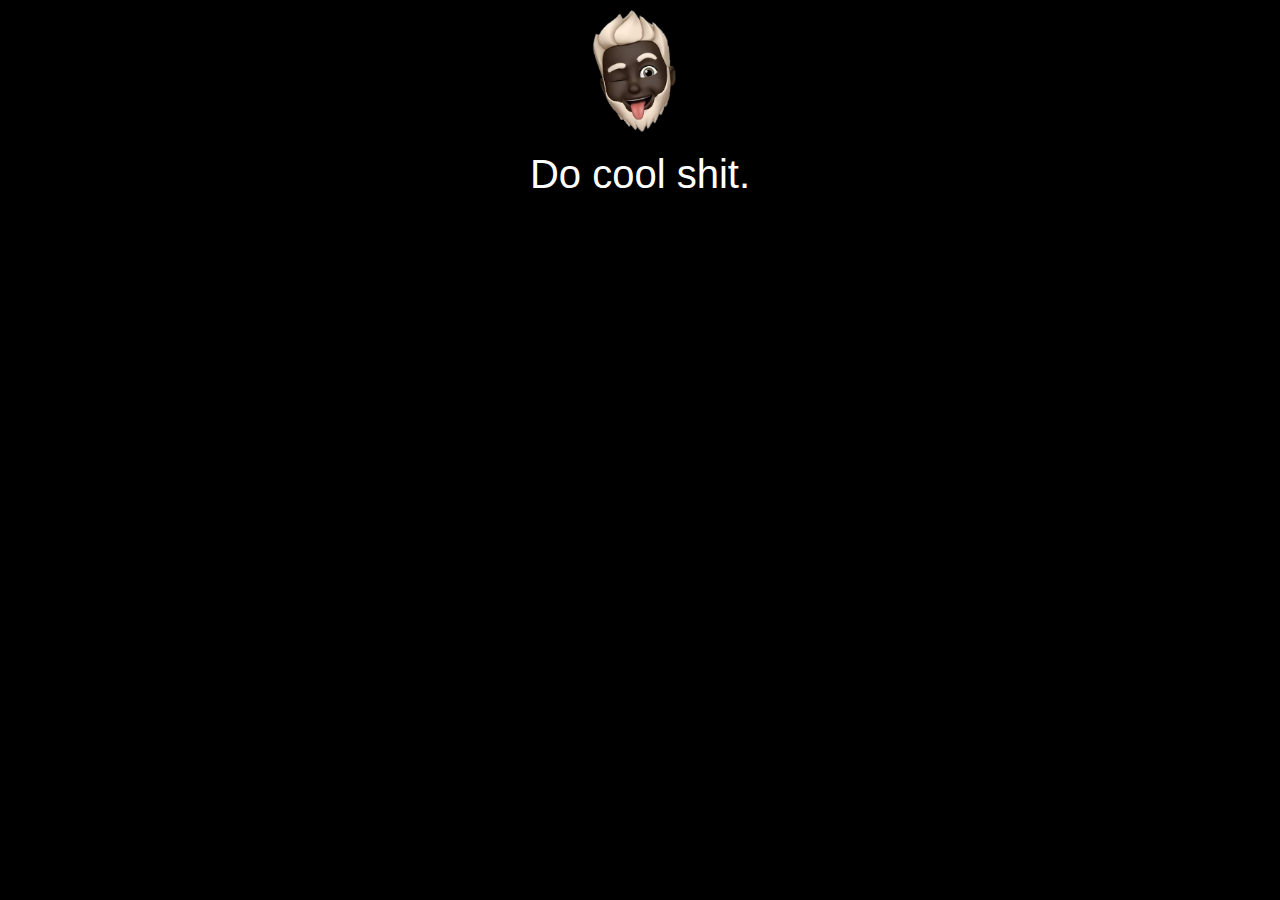
<file: about.html>
<!DOCTYPE html>
<html lang="en" >

<head>
  <meta charset="utf-8">
   <meta http-equiv="X-UA-Compatible" content="IE=edge">
   <meta name="viewport" content="width=device-width, initial-scale=1">
  <title>About</title>
    <!-- Bootstrap -->
    <link href="css/bootstrap-4.4.1.css" rel="stylesheet">
</head>
<body style="background-color:black;">
<div align="center"><img src="images/gitavatar.png" alt="avatar" width="150" height="150"></div>
<h1 align="center" style="color:white;">Do cool shit.</h1> 
<div align="center"><br>
  <br>
  <br>
  <br>
  <br>
  <br>
  <br>
  <br>
  <br>
  <!--
</div>
<table width="100%" border="0" cellspacing="15">
  <tr>
    <td><iframe width="420" height="315" frameBorder="0"
src="https://www.youtube.com/embed/tgbNymZ7vqY?autoplay=1&mute=1"></iframe> </td>
    <td><iframe width="420" height="315" frameBorder="0"
src="https://www.youtube.com/embed/tgbNymZ7vqY?autoplay=1&mute=1"></iframe> </td>
    <td><iframe width="420" height="315" frameBorder="0"
src="https://www.youtube.com/embed/tgbNymZ7vqY?autoplay=1&mute=1"></iframe> </td>
  </tr>
</table>-->
      <div class="container">
 		<div class="row">	
 			<div class="col-xs-6 col-md-4">
			<div class="embed-responsive embed-responsive-16by9">								
		<iframe width="420" height="315" frameBorder="0" allowfullscreen src="https://www.youtube.com/embed/2Cqwv46IH60?playlist=2Cqwv46IH60&autoplay=1&mute=1&loop=1&controls=0&showinfo=0">
		</iframe>
		</div>
		</div>
        	<div class="col-xs-6 col-md-4">
			<div class="embed-responsive embed-responsive-16by9">
			<iframe width="420" height="315" frameBorder="0" allowfullscreen src="https://www.youtube.com/embed/_lWY5hOGL7k?playlist=_lWY5hOGL7k&autoplay=1&mute=1&loop=1&controls=0&showinfo=0">
		</iframe>
		</div>
		</div>
        	<div class="col-xs-6 col-md-4">
			<div class="embed-responsive embed-responsive-16by9">
			<iframe width="420" height="315" frameBorder="0" allowfullscreen src="https://www.youtube.com/embed/P2wRfBjS5-Y?playlist=P2wRfBjS5-Y&autoplay=1&mute=1&loop=1&controls=0&showinfo=0">
			</iframe>
			</div>
			</div>
			</div>


<!-- jQuery (necessary for Bootstrap's JavaScript plugins) -->
    <script src="js/jquery-3.4.1.min.js"></script>
    <!-- Include all compiled plugins (below), or include individual files as needed -->
    <script src="js/popper.min.js"></script>
    <script src="js/bootstrap-4.4.1.js"></script>
</body>
</html>
</file>
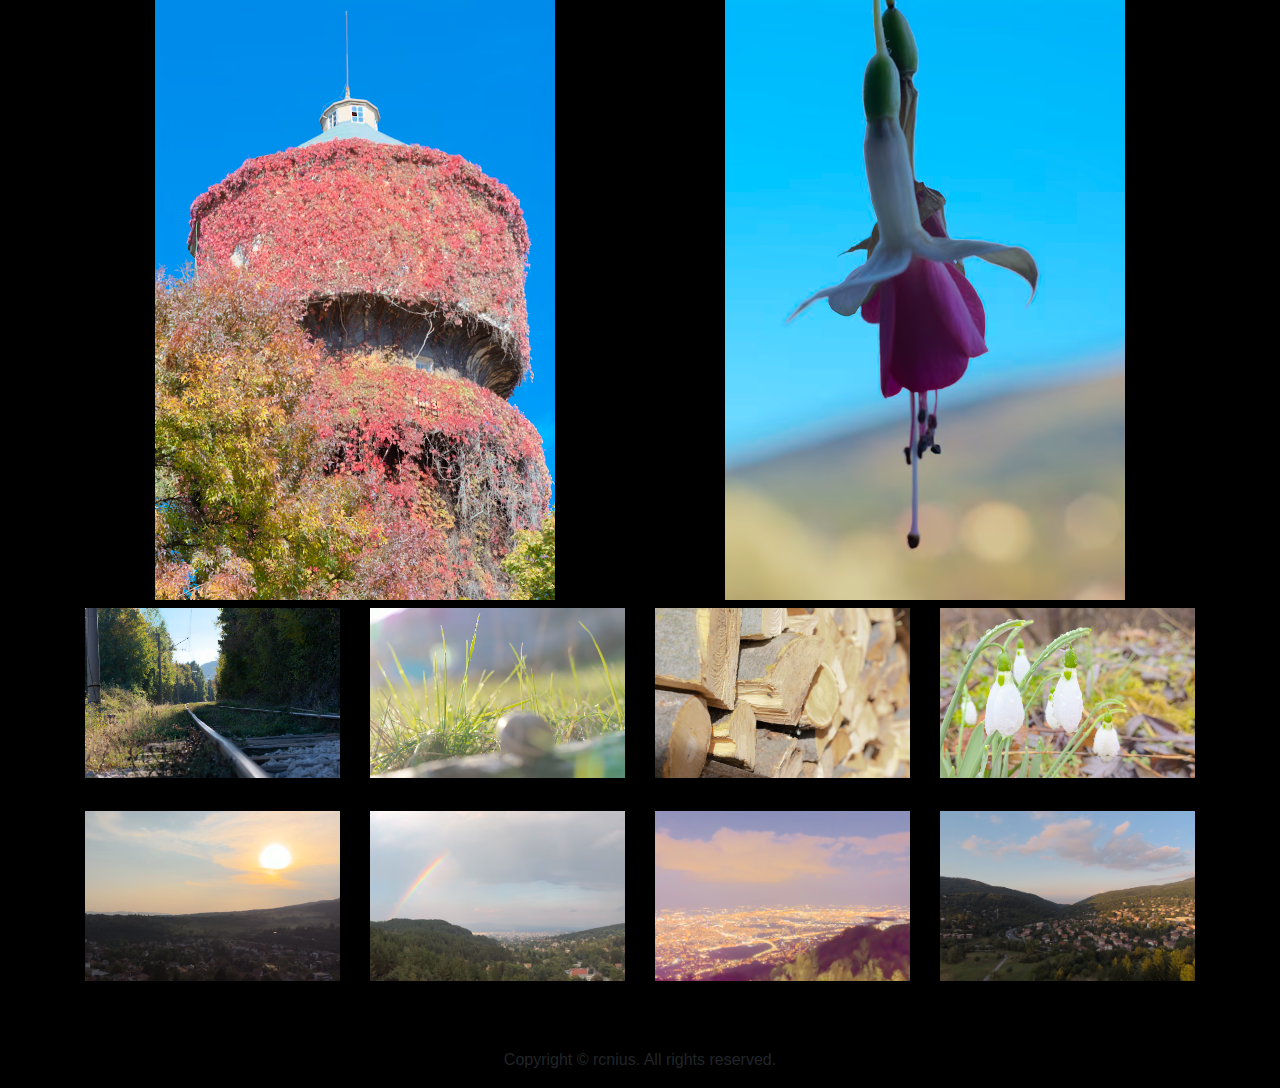
<file: gallery_hdr.html>
<!DOCTYPE html>
<html lang="en">
  <head>
    <meta charset="utf-8">
    <meta http-equiv="X-UA-Compatible" content="IE=edge">
    <meta name="viewport" content="width=device-width, initial-scale=1">
    <title>HDR Gallery</title>
    <!-- Bootstrap -->
    <link href="css/bootstrap-4.4.1.css" rel="stylesheet">
  </head>
  <body style="background-color:black;">
	  <!--<body style="background: #000000">-->
    <!-- <nav class="navbar navbar-expand-lg navbar-dark bg-dark">
      <a class="navbar-brand" href="#">Navbar</a>
      <button class="navbar-toggler" type="button" data-toggle="collapse" data-target="#navbarSupportedContent" aria-controls="navbarSupportedContent" aria-expanded="false" aria-label="Toggle navigation">
      <span class="navbar-toggler-icon"></span>
      </button>
      <div class="collapse navbar-collapse" id="navbarSupportedContent">
        <ul class="navbar-nav mr-auto">
          <li class="nav-item active">
            <a class="nav-link" href="#">Home <span class="sr-only">(current)</span></a>
          </li>
          <li class="nav-item">
            <a class="nav-link" href="#">Link</a>
          </li>
          <li class="nav-item dropdown">
            <a class="nav-link dropdown-toggle" href="#" id="navbarDropdown" role="button" data-toggle="dropdown" aria-haspopup="true" aria-expanded="false">
            Dropdown
            </a>
            <div class="dropdown-menu" aria-labelledby="navbarDropdown">
              <a class="dropdown-item" href="#">Action</a>
              <a class="dropdown-item" href="#">Another action</a>
              <div class="dropdown-divider"></div>
              <a class="dropdown-item" href="#">Something else here</a>
            </div>
          </li>
          <li class="nav-item">
            <a class="nav-link disabled" href="#">Disabled</a>
          </li>
        </ul>
        <form class="form-inline my-2 my-lg-0">
          <input class="form-control mr-sm-2" type="search" placeholder="Search" aria-label="Search">
          <button class="btn btn-outline-success my-2 my-sm-0" type="submit">Search</button>
        </form>
      </div>
    </nav>-->
 <!--   <section>
      <div class="jumbotron text-center mt-2">
        <div class="container">
          <div class="row">
            <div class="col-12">
              <h1>Lorem ipsum dolor sit.</h1>
              <p>Lorem ipsum dolor sit amet, consectetur adipisicing elit. Eligendi, deleniti, ea nisi suscipit atque tempore aspernatur harum unde veritatis neque rem dolores assumenda. Recusandae facilis dolores cum iste assumenda accusamus.</p>
              <p><a class="btn btn-primary btn-lg" href="#" role="button">Learn more »</a></p>
            </div>
          </div>
        </div>
      </div>
    </section>
    <section>
      <div class="container">
        <div class="row">
          <div class="col-12 text-center">
            <h1>Lorem ipsum dolor sit amet</h1>
            <p>Lorem ipsum dolor sit amet, consectetur adipisicing elit. Quibusdam, magni, doloribus, possimus eum sapiente deleniti doloremque fugit ut expedita molestiae iusto debitis eveniet modi obcaecati ipsam quos quis labore dicta.</p>
          </div>
        </div>
      </div>
    </section>
    <section>
      <div class="container mt-2">
        <div class="row">
          <div class="col-md-4 col-12">
            <ul class="list-unstyled">
              <li class="media">
                <img class="mr-3" src="images/35X35.gif" alt="Generic placeholder image">
                <div class="media-body">
                  <h5 class="mt-0 mb-1">List-based media object</h5>
                  Cras sit amet nibh libero, in gravida nulla. Nulla vel metus scelerisque ante sollicitudin.
                </div>
              </li>
            </ul>
          </div>
          <div class="col-md-4 col-12">
            <ul class="list-unstyled">
              <li class="media">
                <img class="mr-3" src="images/35X35.gif" alt="Generic placeholder image">
                <div class="media-body">
                  <h5 class="mt-0 mb-1">List-based media object</h5>
                  Cras sit amet nibh libero, in gravida nulla. Nulla vel metus scelerisque ante sollicitudin.
                </div>
              </li>
            </ul>
          </div>
          <div class="col-md-4 col-12">
            <ul class="list-unstyled">
              <li class="media">
                <img class="mr-3" src="images/35X35.gif" alt="Generic placeholder image">
                <div class="media-body">
                  <h5 class="mt-0 mb-1">List-based media object</h5>
                  Cras sit amet nibh libero, in gravida nulla. Nulla vel metus scelerisque ante sollicitudin.
                </div>
              </li>
            </ul>
          </div>
        </div>
      </div>
    </section>-->
    <section>
      <div class="container">
        <div class="row">
          <div class="col-12 text-center">
            <!--<h2>Latest Work</h2> -->
            <!--<p>Lorem ipsum dolor sit amet, consectetur adipisicing elit. Officia, et, placeat !</p>-->
          </div>
        </div>
        <div class="row">
          <div  class="col-md-6 col-12 text-center">
          <a href="images/g1hdr.AVIF" title="Click to Enlarge">  
	  <img class="img-fluid"  src="images/g1hdrT.AVIF" alt="If you see this text, your browser probably does NOT support HDR images." width="400" height="400">
            <!--<h4>Lorem ipsum dolor sit amet, consectetur elit</h4> 
            <h6>Lorem ipsum dolor sit amet, consectetur elit</h6>-->
	  </a>
	  </div>
          <div class="col-md-6 col-12 text-center mt-md-0 mt-2">
            <a href="images/g2hdr.AVIF" title="Click to Enlarge">   
            <img class="img-fluid" src="images/g2hdrT.AVIF" alt="" width="400" height="400">
           <!-- <h4>Lorem ipsum dolor sit amet, consectetur elit</h4>
            <h6>Lorem ipsum dolor sit amet, consectetur elit</h6> -->
	    </a>	    
          </div>
        </div>
        <div class="row mt-2">
          <div class="col-md-3 col-6"><a href="images/g3hdr.AVIF" title="Click to Enlarge"><img class="img-fluid float-right" src="images/g3hdrT.AVIF" alt="" width="400" height="400"></a></div>
          <div class="col-md-3 col-6"><a href="images/g4hdr.AVIF" title="Click to Enlarge"><img class="img-fluid float-left" src="images/g4hdrT.AVIF" alt="" width="400" height="400"></a></div>
          <div class="col-md-3 col-6 mt-md-0 mt-1"><a href="images/g5hdr.AVIF" title="Click to Enlarge"><img class="img-fluid float-right" src="images/g5hdrT.AVIF" alt="" width="400" height="400"></a></div>
          <div class="col-md-3 col-6 mt-md-0 mt-1"><a href="images/g6hdrl.AVIF" title="Click to Enlarge"><img class="img-fluid float-left" src="images/g6hdrlT.AVIF" alt="" width="400" height="400"></a></div>
        </div>
        <hr>
        <div class="row">
          <div class="col-md-3 col-6"><a href="images/g7hdr.AVIF" title="Click to Enlarge"><img class="img-fluid float-right" src="images/g7hdrT.AVIF" alt="" width="400" height="400"></a></div>
          <div class="col-md-3 col-6"><a href="images/g8hdr.AVIF" title="Click to Enlarge"><img class="img-fluid float-left" src="images/g8hdrT.AVIF" alt="" width="400" height="400"></a></div>
          <div class="col-md-3 col-6 mt-md-0 mt-1"><a href="images/g9hdr.AVIF" title="Click to Enlarge"><img class="img-fluid float-right" src="images/g9hdrT.AVIF" alt="" width="400" height="400"></a></div>
          <div class="col-md-3 col-6 mt-md-0 mt-1"><a href="images/g10hdr.AVIF" title="Click to Enlarge"><img class="img-fluid float-left" src="images/g10hdrT.AVIF" alt="" width="400" height="400"></a></div>
        </div>
      </div>
    </section>
    <hr>
    <section>
     <!-- <div class="container">
        <div class="row">
          <div class="col-12 text-center">
            <h1>Lorem ipsum dolor sit amet</h1>
            <p>Lorem ipsum dolor sit amet, consectetur adipisicing elit. Quibusdam, magni, doloribus, possimus eum sapiente deleniti doloremque fugit ut expedita molestiae iusto debitis eveniet modi obcaecati ipsam quos quis labore dicta.</p>
            <button type="button" class="btn btn-success">Get in touch</button>
          </div>
        </div>
      </div> -->
    </section>
    <hr>
	  <!--
    <div class="section">
      <div class="container">
        <div class="row">
          <div class="col-md-4 col-12">
            <h3 class="text-center">WHO WE ARE</h3>
            <p>Lorem ipsum dolor sit amet, consectetur adipisicing elit. Repellendus, ducimus, sit, quibusdam quidem recusandae veniam eos quod error nisi repellat excepturi laboriosam aspernatur suscipit possimus consectetur dolores nihil labore quas eius illo accusamus nulla sed blanditiis porro accusantium. Perspiciatis, perferendis!</p>
          </div>
          <div class="col-md-4 col-12">
            <h3 class="text-center">GET IN TOUCH</h3>
            <address class="text-center">
              <strong>MyCompany, Inc.</strong><br>
              Sunny Autumn Plaza, Grand Coulee,<br>
              CA, 91308-4075, US<br>
              <abbr title="Phone">P:</abbr> (123) 456-7890
            </address>
          </div>-->
         <!-- <div class="col-md-4 col-12">
            <h3 class="text-center">NEWSLETTER</h3>
            <form>
              <div class="form-group col-12">
                <input type="email" class="form-control" id="exampleInputEmail1" placeholder="Enter email">
                <button type="submit" class="btn btn-dark mt-2">Subscribe</button>
              </div>
            </form>
          </div>-->
        </div>
      </div>
    </div>
    <hr>
    <footer class="text-center">
      <div class="container">
        <div class="row">
          <div class="col-12">
            <p>Copyright © rcnius. All rights reserved.</p>
          </div>
        </div>
      </div>
    </footer>
    <!-- jQuery (necessary for Bootstrap's JavaScript plugins) -->
    <script src="js/jquery-3.4.1.min.js"></script>
    <!-- Include all compiled plugins (below), or include individual files as needed -->
    <script src="js/popper.min.js"></script>
    <script src="js/bootstrap-4.4.1.js"></script>
  </body>
</html>
</file>
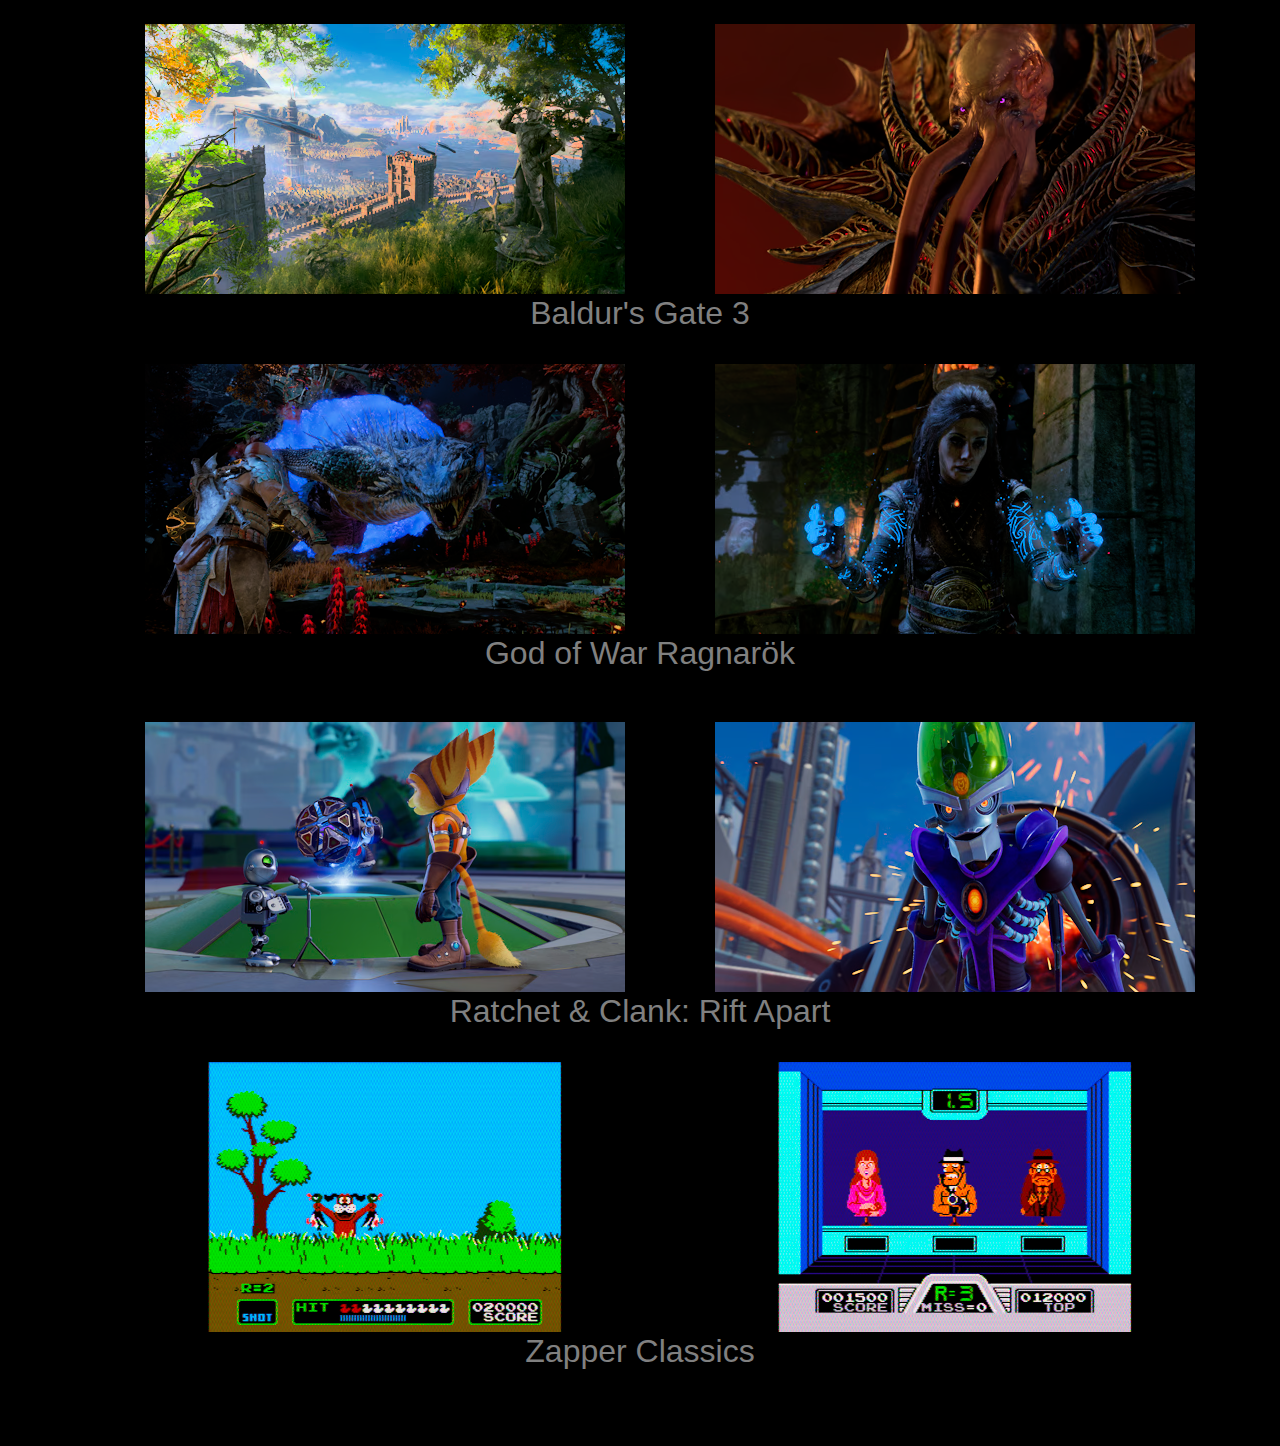
<file: games_hdr.html>
<!DOCTYPE html>
<html lang="en">
  <head>
    <meta charset="utf-8">
    <meta http-equiv="X-UA-Compatible" content="IE=edge">
    <meta name="viewport" content="width=device-width, initial-scale=1">
    <title>Games HDR Gallery</title>
    <!-- Bootstrap -->
    <link href="css/bootstrap-4.4.1.css" rel="stylesheet">
  </head>
  <body style="background-color:black;">

      <section>
          <!--<div class="center"> -->
          <div class="container">
              <!-- < <div class="row">
      <div class="col-12 text-center">
        <h2>Latest </h2>
        <p>Lorem ipsum dolor sit amet, consectetur adipisicing elit. Officia, et, placeat !</p>
      </div>
    </div>
      <div class="row">
          <div class="col-md-6 col-12 text-center">
              <img class="img-fluid" src="images/zelda1T.AVIF" alt="If you see this text, your browser probably does NOT support HDR images." width="400" height="400">
              <h4>Lorem ipsum dolor sit amet, consectetur elit</h4>
              <h6>Lorem ipsum dolor sit amet, consectetur elit</h6>
          </div>
          <div class="col-md-6 col-12 text-center mt-md-0 mt-2">
              <img class="img-fluid" src="images/zelda1T.AVIF" alt="" width="400" height="400">
              <h4>Lorem ipsum dolor sit amet, consectetur elit</h4>
              <h6>Lorem ipsum dolor sit amet, consectetur elit</h6>
          </div>
          </div> -->
              <!-- <div class="row mt-2"> -->
              <div class="row justify-content-center">
                  <div class="col-md-6 col-6 text-center mt-4">
                      <a href="images/0bg3.AVIF" alt="BG3" title="Baldur's Gate 3 &#013;Click to Enlarge."><img class="img-fluid float-right" src="images/0bg3T.AVIF" alt="Your Browser doesn't support AVIF" width="480" height="400"></a>
                      <!--    <h4>Legend of Zelda</h4>-->
                  </div>
                  <div class="col-md-6 col-6 mt-4"><a href="images/2bg3.AVIF" alt="" title="Baldur's Gate 3 &#013;Click to Enlarge."><img class="img-fluid float-right" src="images/2bg3T.AVIF" alt="thumb" width="480" height=""></a></div>

                  <!-- <div  class="col-md-6 col-12 text-center">-->
              </div>
              <div class="row justify-content-center">
                  <div class="col-6 text-center">
                      <a href="https://rcnius.duckdns.org/game0.html"><h2 style="color:gray;">Baldur's Gate 3</h2></a>
                  </div>
              </div>
              <div class="row justify-content-center">
                  <div class="col-md-6 col-6 mt-4"><a href="images/gowr1.AVIF" alt="GoWR" title="God of War Ragnarök &#013;Click to Enlarge."><img class="img-fluid float-right" src="images/gowr1T.AVIF" alt="thumb" width="480" height=""></a></div>
                  <div class="col-md-6 col-6 mt-4"><a href="images/gowr2.AVIF" alt="GoWR" title="God of War Ragnarök &#013;Click to Enlarge."><img class="img-fluid float-right" src="images/gowr2T.AVIF" alt="thumb" width="480" height=""></a></div>
              </div>
              <div class="row justify-content-center">
                  <div class="col-6 text-center">
                      <a href="https://rcnius.duckdns.org/game1.html"><h2 style="color:gray;">God of War Ragnarök</h2></a>
                  </div>
              </div>


              <hr>

              <div class="row justify-content-center">
                  <div class="col-md-6 col-6 mt-2"><a href="images/rift1.AVIF" alt="Rift" title="Ratchet & Clank: Rift Apart &#013;Click to Enlarge."><img class="img-fluid float-right" src="images/rift1T.AVIF" alt="thumb" width="480" height=""></a></div>
                  <div class="col-md-6 col-6 mt-2"><a href="images/rift2.AVIF" alt="Rift2" title="Ratchet & Clank: Rift Apart &#013;Click to Enlarge."><img class="img-fluid float-right" src="images/rift2T.AVIF" alt="thumb" width="480" height=""></a></div>
              </div>
              <div class="row justify-content-center">
                  <div class="col-6 text-center">
                      <a href="https://rcnius.duckdns.org/game2.html"><h2 style="color:gray;">Ratchet & Clank: Rift Apart</h2></a>
                  </div>
              </div>
              <div class="row justify-content-center">
                  <div class="col-md-6 col-6 mt-4"><a href="images/n1n.AVIF" alt="Game Over" title="Duck Hunt &#013;Click to Enlarge."><img class="img-fluid float-right" src="images/n1nT.AVIF" alt="thumb" width="480" height=""></a></div>
                  <div class="col-md-6 col-6 mt-4"><a href="images/n2n.AVIF" alt="Game Over" title="Hogan's Alley &#013;Click to Enlarge."><img class="img-fluid float-right" src="images/n2nT.AVIF" alt="thumb" width="480" height=""></a></div>
              </div>
              <div class="row justify-content-center">
                  <div class="col-6 text-center">
                      <a href="https://rcnius.duckdns.org/game3.html"><h2 style="color:gray;">Zapper Classics</h2></a>
                  </div>
              </div>
          </div>
              <!-- </div> -->
</section>
      <hr>
      <section>
          <!-- <div class="container">
           <div class="row">
             <div class="col-12 text-center">
               <h1>Lorem ipsum dolor sit amet</h1>
               <p>Lorem ipsum dolor sit amet, consectetur adipisicing elit. Quibusdam, magni, doloribus, possimus eum sapiente deleniti doloremque fugit ut expedita molestiae iusto debitis eveniet modi obcaecati ipsam quos quis labore dicta.</p>
               <button type="button" class="btn btn-success">Get in touch</button>
             </div>
           </div>
         </div> -->
      </section>
      <hr>
      <!--
    <div class="section">
      <div class="container">
        <div class="row">
          <div class="col-md-4 col-12">
            <h3 class="text-center">WHO WE ARE</h3>
            <p>Lorem ipsum dolor sit amet, consectetur adipisicing elit. Repellendus, ducimus, sit, quibusdam quidem recusandae veniam eos quod error nisi repellat excepturi laboriosam aspernatur suscipit possimus consectetur dolores nihil labore quas eius illo accusamus nulla sed blanditiis porro accusantium. Perspiciatis, perferendis!</p>
          </div>
          <div class="col-md-4 col-12">
            <h3 class="text-center">GET IN TOUCH</h3>
            <address class="text-center">
              <strong>MyCompany, Inc.</strong><br>
              Sunny Autumn Plaza, Grand Coulee,<br>
              CA, 91308-4075, US<br>
              <abbr title="Phone">P:</abbr> (123) 456-7890
            </address>
          </div>-->
      <!-- <div class="col-md-4 col-12">
            <h3 class="text-center">NEWSLETTER</h3>
            <form>
              <div class="form-group col-12">
                <input type="email" class="form-control" id="exampleInputEmail1" placeholder="Enter email">
                <button type="submit" class="btn btn-dark mt-2">Subscribe</button>
              </div>
            </form>
          </div>
        </div>
      </div>
    </div>-->
      <hr>
      <footer class="text-center">
          <div class="container">
              <div class="row">
                  <div class="col-12">
                      <!-- <p>Copyright © rcnius. All rights reserved.</p> -->
                  </div>
              </div>
          </div>
      </footer>
      <!-- jQuery (necessary for Bootstrap's JavaScript plugins) -->
      <script src="js/jquery-3.4.1.min.js"></script>
      <!-- Include all compiled plugins (below), or include individual files as needed -->
      <script src="js/popper.min.js"></script>
      <script src="js/bootstrap-4.4.1.js"></script>
  </body>
</html>
</file>
